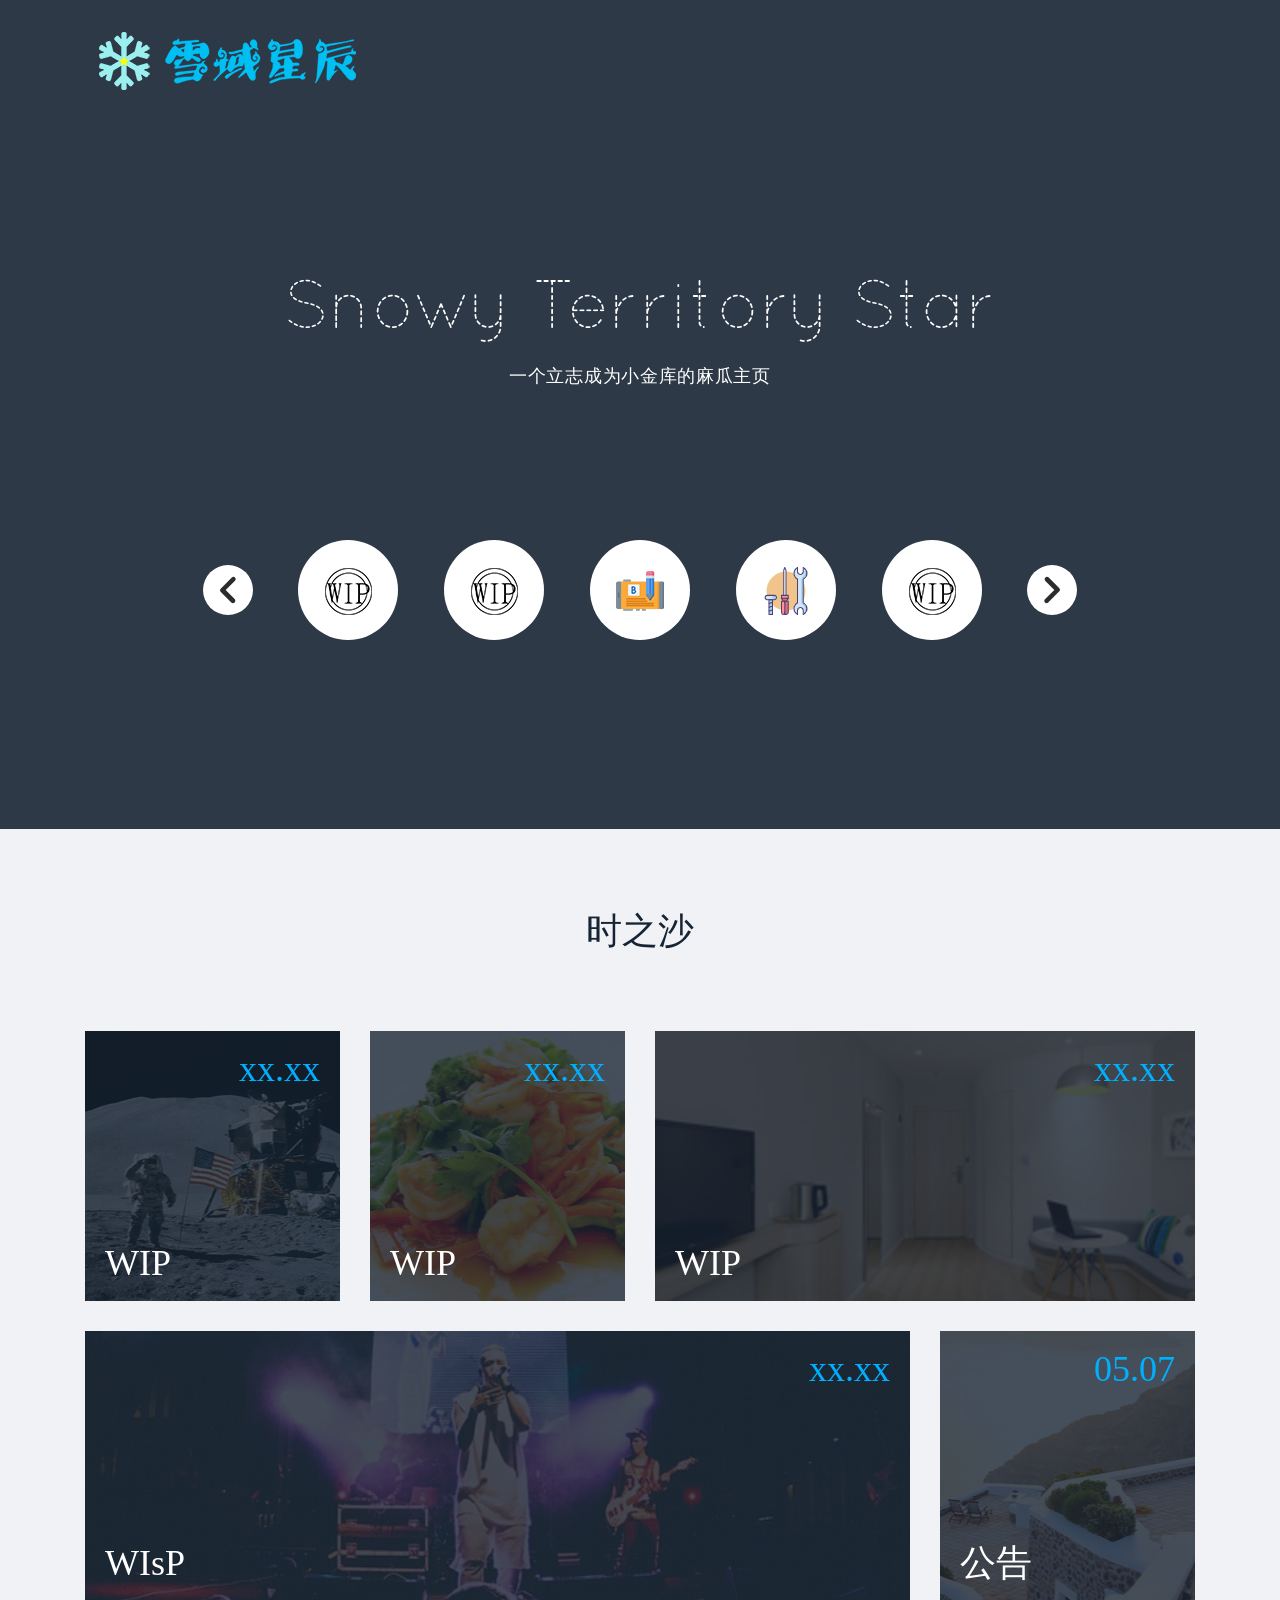
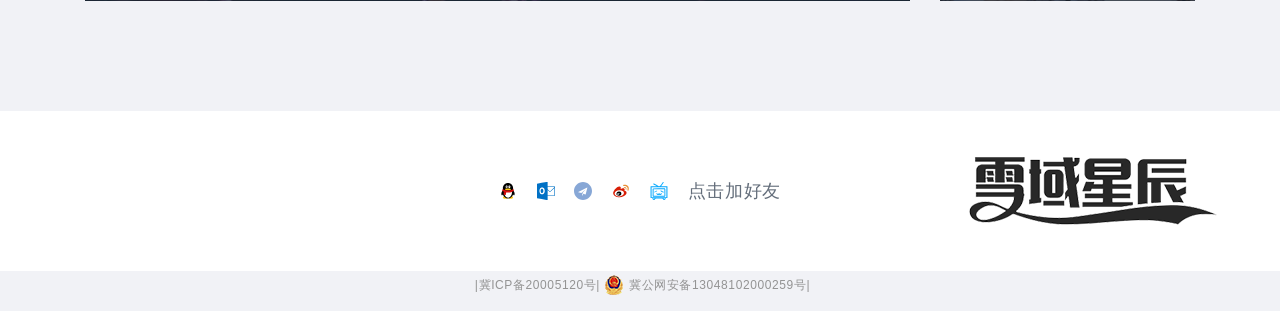
<file: index.html>
<!doctype html>
<html>
    <head>
        <title>雪域星辰</title>
        <link href="images/favicons/favicon.ico" rel="icon">
        <link href="css/bootstrap.min.css" rel="stylesheet">
        <link href="fonts/quicksand-dash/stylesheet.css" rel="stylesheet">
        <link href="css/owl.carousel.css" rel="stylesheet">
        <link href="css/owl.theme.default.css" rel="stylesheet">
        <link href="css/iconfont.css" rel="stylesheet">
        <link href="scripts/Nivo-Lightbox/nivo-lightbox.css" rel="stylesheet">
	    <link href="scripts/Nivo-Lightbox/themes/default/default.css" rel="stylesheet">
        <link href="css/jquery.nouislider.min.css" rel="stylesheet">
        <link href="css/style.css" rel="stylesheet">
    </head>
    <body>
        <header class="header">
            <div class="left">
                <a href="index.html">
                    <img src="images/logo/logo.png" alt="Snowy Territory Star" class="img-fluid">
                </a>
            </div>
        </header>
        <div class="section large transparent dark text-center" 
            style="background-image: url('http://ranpic.tool.snowystar.club/acgurl.php');">
            <div class="inner">
                <div class="container">
                    <h1>Snowy Territory Star</h1>
                    <p class="lead">一个立志成为小金库的麻瓜主页</p>
			
                    <div class="highlight-slider-wrapper">
                        <div class="row">
                            <div class="col-md-8 offset-2">
                                <div class="highlight-slider">
                                    <div class="item">
                                        <a href="" class="icon">
                                            <img src="images/png/WIP.png" alt="WIP">
                                            <div class="overlay">开发中…</div>
                                        </a>
                                    </div>
                                    <div class="item">
                                        <a href="" class="icon">
                                            <img src="images/png/WIP.png" alt="WIP">
                                            <div class="overlay">开发中…</div>
                                        </a>
                                    </div>
                                    <div class="item">
                                        <a href="http://blog.snowystar.club" class="icon">
                                            <img src="images/png/blog.png" alt="BLog">
                                            <div class="overlay">博客</div>
                                        </a>
                                    </div>
                                    <div class="item">
                                        <a href="" class="icon">
                                            <img src="images/png/tools.png" alt="Tools">
                                            <div class="overlay">工具</div>
                                        </a>
                                    </div>
                                    <div class="item">
                                        <a href="" class="icon">
                                            <img src="images/png/WIP.png" alt="WIP">
                                            <div class="overlay">开发中…</div>
                                        </a>
                                    </div>
                                    <div class="item">
                                        <a href="" class="icon">
                                            <img src="images/png/WIP.png" alt="WIP">
                                            <div class="overlay">开发中…</div>
                                        </a>
                                    </div>
                                    <div class="item">
                                        <a href="" class="icon">
                                            <img src="images/png/WIP.png" alt="WIP">
                                            <div class="overlay">开发中…</div>
                                        </a>
                                    </div>
                                    <div class="item">
                                        <a href="" class="icon">
                                            <img src="images/png/WIP.png" alt="WIP">
                                            <div class="overlay">开发中…</div>
                                        </a>
                                    </div>
                                </div>
                            </div>
                        </div>
                    </div>
                </div>
            </div>
        </div>
        <div class="section light">
            <div class="inner">
                <div class="container">
                    <h2 class="text-center">时之沙</h2>
                    <div class="row">
                        <div class="col-md-3 col-sm-6">
                            <a href="" class="category-box" style="background-image: url('images/time/category01.jpg');">
                                <div class="inner">
                                    <span class="number">xx.xx</span>
                                    <span class="title">WIP</span>
                                </div>
                            </a>
                        </div>
                        <div class="col-md-3 col-sm-6">
                            <a href="" class="category-box" style="background-image: url('images/time/category02.jpg');">
                                <div class="inner">
                                    <span class="number">xx.xx</span>
                                    <span class="title">WIP</span>
                                </div>
                            </a>
                        </div>
                        <div class="col-sm-6">
                            <a href="" class="category-box" style="background-image: url('images/time/category03.jpg');">
                                <div class="inner">
                                    <span class="number">xx.xx</span>
                                    <span class="title">WIP</span>
                                </div>
                            </a>
                        </div>
                        <div class="col-lg-9">
                            <a href="" class="category-box" style="background-image: url('images/time/category04.jpg');">
                                <div class="inner">
                                    <span class="number">xx.xx</span>
                                    <span class="title">WIsP</span>
                                </div>
                            </a>
                        </div>
                        <div class="col-md-3 col-sm-6">
                            <a href="" class="category-box" style="background-image: url('images/time/category05.jpg');">
                                <div class="inner">
                                    <span class="number">05.07</span>
                                    <span class="title">公告</span>
                                </div>
                            </a>
                        </div>
                    </div>
                </div>
            </div>
        </div>
        <footer class="footer">
            <div class="top">
                <div class="social-icons">
                    <a href="">
                        <svg class="icon" aria-hidden="true">
                            <use xlink:href="#icon-qq"></use>
                        </svg>
                    </a>
                    <a href="">
                        <svg class="icon" aria-hidden="true">
                            <use xlink:href="#icon-outlook"></use>
                        </svg>
                    </a>
                    <a href="">
                        <svg class="icon" aria-hidden="true">
                            <use xlink:href="#icon-dianbao"></use>
                        </svg>
                    </a>
                    <a href="https://weibo.com/GhostarDragon">
                        <svg class="icon" aria-hidden="true">
                            <use xlink:href="#icon-weibo"></use>
                        </svg>
                    </a>
                    <a href="https://space.bilibili.com/36609024">
                        <svg class="icon" aria-hidden="true">
                            <use xlink:href="#icon-bilibili"></use>
                        </svg>
                    </a>
		    <a href="weixin://contacts/profile/wxid_v4f3dvsyso2l22">点击加好友</a>
                </div>
                <div class="right">
                    <div class="logo">
                        <a href="index.html">
                            <img src="images/logo/logo-dark.png" alt="Snowy Territory Star" class="img-responsive">
                        </a>
                    </div>
                </div>
            </div>
            <div class="bottom">
                <a target="_blank" href="http://www.beian.miit.gov.cn" 
                    style="display:inline-block;text-decoration:none;height:20px;line-height:20px;">
                    <p style="float:left;height:20px;line-height:20px;margin: 0px 0px 0px 5px; color:#939393;">
                        |冀ICP备20005120号|</p>
                </a>
                <a target="_blank" href="http://www.beian.gov.cn/portal/registerSystemInfo?recordcode=13048102000259"
                    style="display:inline-block;text-decoration:none;height:20px;line-height:20px;">
                    <img src="images/beian/beian.png" style="float:left;">
                    <p style="float:left;height:20px;line-height:20px;margin: 0px 0px 0px 5px; color:#939393;">
                        冀公网安备13048102000259号|</p>
                </a>
            </div>
        </footer>
        <script src="js/jquery-3.4.1.min.js"></script>
        <script src="js/bootstrap.min.js"></script>
        <script src="js/owl.carousel.min.js"></script>
        <script src="scripts/Nivo-Lightbox/nivo-lightbox.min.js"></script>
        <script src="js/jquery.nouislider.all.min.js"></script>
        <script src="js/bootstrap.bundle.min.js"></script>
        <script src="js/iconfont.js"></script>
        <script src="js/scripts.js"></script>
    </body>
</html>
</file>
<file: fonts/quicksand-dash/stylesheet.css>
/* Generated by Font Squirrel (https://www.fontsquirrel.com) on October 24, 2016 */



@font-face {
    font-family: 'Quicksand Dash';
    src: url('quicksand_dash-webfont.woff2') format('woff2'),
         url('quicksand_dash-webfont.woff') format('woff');
    font-weight: normal;
    font-style: normal;

}
</file>
<file: css/iconfont.css>
@font-face {font-family: "iconfont";
  src: url('iconfont.eot?t=1588852983098'); /* IE9 */
  src: url('iconfont.eot?t=1588852983098#iefix') format('embedded-opentype'), /* IE6-IE8 */
  url('[data-uri]') format('woff2'),
  url('iconfont.woff?t=1588852983098') format('woff'),
  url('iconfont.ttf?t=1588852983098') format('truetype'), /* chrome, firefox, opera, Safari, Android, iOS 4.2+ */
  url('iconfont.svg?t=1588852983098#iconfont') format('svg'); /* iOS 4.1- */
}
.icon {
       width: 1em; height: 1em;
       vertical-align: -0.15em;
       fill: currentColor;
       overflow: hidden;
    }
.iconfont {
  font-family: "iconfont" !important;
  font-size: 16px;
  font-style: normal;
  -webkit-font-smoothing: antialiased;
  -moz-osx-font-smoothing: grayscale;
}

.icon-right:before {
  content: "\e61c";
}

.icon-left:before {
  content: "\e662";
}

.icon-qq1:before {
  content: "\e65d";
}

.icon-dianbao:before {
  content: "\e661";
}

.icon-outlook:before {
  content: "\e622";
}

.icon-qq:before {
  content: "\e606";
}

.icon-weibo:before {
  content: "\e600";
}

.icon-bilibili:before {
  content: "\e601";
}
</file>
<file: css/style.css>
/*=======================================*/
/*         01.General Styles             */				
/*=======================================*/
body {
	font-family: 'Poppins', sans-serif;					/*字体样式，默认 Poppins */
	font-weight: 400;									/*字体粗细，默认 400 */
	font-size: 14px;									/*字体大小，默认 14px */
	line-height: 28px;									/*行高，默认 28px */
	color: #646e7b;									/*颜色，默认 #646e7b */
	letter-spacing: 0.7px;								/*字符间距，默认 0.7px */
	overflow-x: hidden;									/*超出宽度裁剪，默认 hidden （超出宽度裁剪，企鹅不出现滚动条）*/
}
a {
	color: #00b0ff;									/*颜色，默认 #00b0ff */
	-webkit-transition: 0.25s;							/* Safari 和 Chrome */
	-ms-transition: 0.25s;								/* IE */
	-moz-transition: 0.25s;								/* Firefox 4 */
	-o-transition: 0.25s;								/* Opera */
	transition: 0.25s;									/*过渡效果，默认 0.25s */
}								
a:hover {												/* :hover 伪类*/
	color: #00b0ff;									/*颜色，默认 #00b0ff */
	opacity: 0.75;										/*不透明度，默认 0.75*/
	text-decoration: none;								/*文本修饰，默认 none */
}
a:focus {												/* :focus 伪类*/
	text-decoration: none;								/*文本修饰，默认 none */
}
a img {
	-webkit-transition: 0.25s;							/* Safari 和 Chrome */
	-ms-transition: 0.25s;								/* IE */
	-moz-transition: 0.25s;								/* Firefox 4 */
	-o-transition: 0.25s;								/* Opera */
	transition: 0.25s;									/*过渡效果，默认 0.25s */
}
a img:hover {											/* :hover 伪类*/
	opacity: 0.9;										/*不透明度，默认 0.9 */
}
p {
	margin-bottom: 50px;								/*下外边距，默认 50px */
}
p.no-margin-bottom {
	margin-bottom: 0;									/*下外边距，默认 0 */
}
p.lead {
	font-size: 18px;									/*字体大小，默认 18px */
	line-height: 28px;									/*字体行高，默认 28px */
	margin-bottom: 36px;								/*下外边距，默认 36px */
	font-weight: 300;									/*字体粗细，默认 300  */
}
h1 {
  font-size: 68px;										/*字体大小，默认 68px */
  line-height: 82px;									/*字体行高，默认 82px */
  font-weight: 300;										/*字体粗细，默认 300 */
  margin-top: 0;										/*上外边距，默认 0 */
  margin-bottom: 12px;									/*下外边距，默认 12px */
  font-family: 'Quicksand Dash', sans-serif;			/*字体样式，默认 Quicksand Dash */
}
h2 {
	font-family: 'Quicksand', sans-serif;				/*字体样式，默认 Quicksand */
	font-weight: 400;									/*字体粗细，默认 400 */
	font-size: 36px;									/*字体大小，默认 36px */
	line-height: 44px;									/*字体行高，默认 44px */
	color: #172434;									/*颜色，默认 #172434 */
	margin: 0;											/*外边距，默认 0 */
	margin-bottom: 78px;								/*下外边距，默认 78px */
	letter-spacing: 0;									/*字符间距，默认 0 */
}
h2 small {
	margin: 0;											/*外边距，默认 0 */
	margin-top: 6px;									/*上外边距，默认 6px */
	display: block;										/*显示框类型，默认 block */
	color: #646e7b;									/*颜色，默认 #646e7b */
	font-size: 16px;									/*字体大小，默认 16px */
	line-height: 28px;									/*字体行高，默认 28px */
	font-family: 'Poppins', sans-serif;					/*字体样式，默认 Poppins */
	font-weight: 400;									/*字体粗细，默认 400 */
	letter-spacing: 0.8px;								/*字符间距，默认 0.8px */
}
h3 {
	font-family: 'Quicksand', sans-serif;				/*字体样式，默认 Quicksand */
	font-weight: 400;									/*字体粗细，默认 400 */
	font-size: 26px;									/*字体大小，默认 26px */
	line-height: 30px;									/*字体行高，默认 30px */
	color: #172434;									/*颜色，默认 #172434 */
	margin: 0;											/*外边距，默认 0 */
	margin-bottom: 28px;								/*下外边距，默认 28px */
	letter-spacing: 1.3px;								/*字符间距，默认 1.3px */
}
h4 {
	font-family: 'Quicksand', sans-serif;				/*字体样式，默认 Quicksand */
	font-weight: 400;									/*字体粗细，默认 400 */
	font-size: 24px;									/*字体大小，默认 24px */
	line-height: 28px;									/*字体行高，默认 28px */
	color: #172434;									/*颜色，默认 #172434 */
	margin: 0;											/*外边距，默认 0 */
	margin-bottom: 30px;								/*下外边距，默认 30px */
	letter-spacing: 0;									/*字符间距，默认 0 */
}
h5 {
	font-family: 'Poppins', sans-serif;					/*字体样式，默认 Poppins */
	font-weight: 400;									/*字体粗细，默认 400 */
	font-size: 16px;									/*字体大小，默认 16px */
	line-height: 28px;									/*字体行高，默认 28px */
	color: #172434;									/*颜色，默认 #172434 */
	margin: 0;											/*外边距，默认 0 */
	margin-bottom: 20px;								/*下外边距，默认 20px */
	letter-spacing: 0.8px;								/*字符间距，默认 0.8px */
}
/***********************************/
/*              Header             */
/***********************************/
.header {
	z-index: 9;
	line-height: 120px;
    background: #172434;
    position: relative;
}
.header .left {
    position: absolute;
    top: 0;
    left: 64px;
    z-index: 10;
}
.header .logo {
    height: 120px;              /*高度，默认 120px */
    font-size: 0;               /*字体大小，默认 0 */
	text-align: center;         /*文本对齐方式，默认 center */
    display: inline-block;      /*显示框类型，默认 inline-block */
    vertical-align: top;        /*垂直对齐方式，默认 top */
  }
.header .logo:before {
    content: '';
	height: 100%;				/*高度，默认 100% */
	display: inline-block;		/*显示框类型，默认 inline-block */
	vertical-align: middle;		/*垂直对齐方式，默认 middle */
}
.header .logo a {
    display: inline-block;		/*显示框类型，默认 inline-block */
	vertical-align: middle;		/*垂直对齐方式，默认 middle */
	max-height: 120px;			/*最大高度，默认 120px */
}
/***********************************/
/*              Footer             */
/***********************************/
.footer .top {
	background: #fff;
	position: relative;
	height: 160px;
}
.footer .top .right {
	position: absolute;
	top: 0px;
	right: 50px;
	line-height: 160px;
}
.footer .top .logo {
	height: 160px;
	font-size: 0;
	text-align: center;
	display: inline-block;
	vertical-align: top;
}
.footer .top .logo:before {
	content: '';
	height: 100%;
	display: inline-block;
	vertical-align: middle;
}
.footer .top .logo a {
	display: inline-block;
	vertical-align: middle;
	max-height: 160px;
}
.footer .top .social-icons {
	text-align: center;
}
.footer .top .social-icons a {
	font-size: 18px;
	line-height: 160px;
	color: #646e7b;
	margin: 0 7px;
}
.footer .top .social-icons a:hover {
	color: #00b0ff;
}

.footer .bottom {
	font-size: 12px;
	line-height: 40px;
	color: #646e7b;
	text-align: center;
	letter-spacing: .6px;
	background: #f1f2f6;
}
/***********************************/
/*             Section             */
/***********************************/
.section {
    position: relative;
    padding: 0;
    background-size: cover;
    background-position: center;
    background-repeat: no-repeat;
}
.section>.inner {
	padding: 80px 0;
	background: #fff;
	position: relative;
}
.section.small>.inner {
	padding: 60px 0;
}
.section.large>.inner {
	padding: 182px 0;
	padding-top: 268px;
}
.section.no-padding>.inner {
	padding: 0;
}
.section.no-padding-bottom>.inner {
	padding-bottom: 0;
}
.section.no-padding-top>.inner {
	padding-top: 0;
}
.section.white>.inner {
	background: #fff;
}
.section.light>.inner {
	background: #f1f2f6;
}
.section.dark>.inner {
	background: #172434;
}
.section.transparent.dark>.inner {
	background: rgba(23,36,52,.9);
	color: #fff;
}
.section.transparent.light>.inner {
	background: rgba(241,242,246,.92);
}
.fullscreen-section {
	width: 100vw;
	height: 100vh;
	height: calc(100vh - 120px);
	display: table;
	table-layout: fixed;
}
.fullscreen-section>.left {
	display: table-cell;
	height: 100%;
	vertical-align: top;
}
.fullscreen-section>.right {
	display: table-cell;
	height: 100%;
	width: 830px;
	background: #f1f2f6;
	vertical-align: top;
}
.fullscreen-section>.right>.inner {
	width: 100%;
	height: 100vh;
	height: calc(100vh - 120px);
	overflow: auto;
	padding: 0 30px;
	padding-top: 30px;
}
.boxed-section>.inner {
	position: relative;
	padding: 0;
}
.boxed-section>.inner .box {
	padding: 80px 30px;
	background: #fff;
	position: relative;
	margin-top: -160px;
	margin-bottom: 80px;
}
.boxed-section>.inner .box.no-side-padding {
	padding-left: 0;
	padding-right: 0;
}
.boxed-section>.inner .box.transparent {
	padding: 0;
	background: none;
}
/***********************************/
/*        Highlight Slider         */
/***********************************/
.highlight-slider-wrapper {
	margin-top: 150px;									/*字体上外边距,默认 72px */
}
.highlight-slider .item {
	text-align: center;									/*文本对齐方式，默认 center */
}
.highlight-slider .item .icon {
	display: inline-block;								/*显示框类型，默认 inline-block （行内块） */
	width: 100px;										/*高度，默认 100px */
	height: 100px;										/*宽度，默认 100px */
	line-height: 100px;									/*行高，默认 100px */
	background: #fff;								/*背景颜色，默认 #fff */
	border-radius: 50%;									/*圆角边框，默认 50% */
	position: relative;									/*元素布局，默认 relative （相对定位） */
}
.highlight-slider .item .icon:hover {
	opacity: 1;											/*不透明度，默认 1 */
	box-shadow: 0 12px 22px rgba(0, 0, 0, 0.35);	/*盒子阴影，默认大小 0 12px 22px 默认颜色 rgba(0, 0, 0, 0.35) */
}
.highlight-slider .item .icon img {
	display: inline-block;								/*显示框类型，默认 inline-block （行内块） */
	width: auto;										/*图像宽度，默认 auto */
}
.highlight-slider .item .icon .overlay {
	position: absolute;									/*元素布局，默认 absolute （绝对定位）*/
	top: 0;												/*距离上边距离，默认 0 */
	left: 0;											/*距左边距离，默认 0 */
	display: block;										/*显示框类型，默认 block */
	width: 100%;										/*高度，默认 100% */
	height: 100%;										/*宽度，默认 100% */
	color: #fff;									/*颜色，默认 #fff */
	font-size: 12px;									/*字体大小，默认 12px */
	line-height: 100px;									/*字体行高，默认 100px */
	letter-spacing: 1.2px;								/*字符间距，默认 1.2px */
	background: #00b0ff;							/*背景颜色，默认 #00b0ff */
	border-radius: 50%;									/*圆角边框，默认 50% */
	opacity: 0;											/*不透明度，默认 0 */
	-webkit-transition: .25s;							/* Safari 和 Chrome */
	-ms-transition: .25s;								/* IE */
	-moz-transition: .25s;								/* Firefox 4 */
	-o-transition: .25s;								/* Opera */
	transition: .25s;									/*过渡效果，默认 0.25s */
}
.highlight-slider .item .icon:hover .overlay {
	opacity: 1;
}
.highlight-slider.owl-theme .owl-nav {
	margin: 0;
}
.highlight-slider.owl-theme .owl-nav [class*='owl-'] {
	margin: 0;
	padding: 0;
	border-radius: 50%;
	display: inline-block;
	width: 50px;
	height: 50px;
	line-height: 50px;
	background: #fff;
	color: #49a0d5;
	font-size: 30px;
	letter-spacing: 0;
	position: absolute;
	top: 25px;
	-webkit-transition: .25s;
	-ms-transition: .25s;
	-moz-transition: .25s;
	-o-transition: .25s;
	transition: .25s;
}
.highlight-slider.owl-theme .owl-nav [class*='owl-']:hover {
	box-shadow: 0 12px 22px rgba(0,0,0,.35);
	background: #00b0ff;
	color: #fff;
	opacity: 1;
}
.highlight-slider.owl-theme .owl-nav [class*='owl-'] i {
	line-height: inherit;
}
.highlight-slider.owl-theme .owl-nav .owl-prev {
	left: -72px;
}
.highlight-slider.owl-theme .owl-nav .owl-next {
	right: -72px;
}
/***********************************/
/*            Categories           */
/***********************************/
.category-box {
	position: relative;
	padding: 0;
	background-size: cover;
	background-position: center;
	background-repeat: no-repeat;
	font-family: 'Poiret One', cursive;
	font-size: 36px;
	line-height: 36px;
	letter-spacing: 0;
	display: block;
	margin-bottom: 30px;
	-webkit-transition: .5s;
	-ms-transition: .5s;
	-moz-transition: .5s;
	-o-transition: .5s;
	transition: .5s;
}
.category-box:hover {
	opacity: 1;
	box-shadow: 0 12px 22px rgba(0,0,0,.35);
}
.category-box>.inner {
	height: 270px;
	background: rgba(23,36,52,.8);
	-webkit-transition: .5s;
	-ms-transition: .5s;
	-moz-transition: .5s;
	-o-transition: .5s;
	transition: .5s;
}
.category-box:hover>.inner {
	background: none;
}
.category-box>.inner img {
	position: absolute;
	top: 20px;
	left: 20px;
}
.category-box>.inner .number {
	position: absolute;
	top: 20px;
	right: 20px;
	color: #00b0ff;
}
.category-box>.inner .title {
	position: absolute;
	bottom: 20px;
	left: 20px;
	color: #fff;
}
</file>
<file: scripts/Nivo-Lightbox/themes/default/default.css>
/*
 * Nivo Lightbox Default Theme v1.0
 * http://dev7studios.com/nivo-lightbox
 *
 * Copyright 2013, Dev7studios
 * Free to use and abuse under the MIT license.
 * http://www.opensource.org/licenses/mit-license.php
 */
 
.nivo-lightbox-theme-default.nivo-lightbox-overlay { 
	background: #666;
	background: rgba(0,0,0,0.6); 
}
.nivo-lightbox-theme-default .nivo-lightbox-content.nivo-lightbox-loading { background: url(loading.gif) no-repeat 50% 50%; }

.nivo-lightbox-theme-default .nivo-lightbox-nav {
	top: 10%;
	width: 8%;
	height: 80%;
	text-indent: -9999px;
	background-repeat: no-repeat;
	background-position: 50% 50%;
	opacity: 0.5;
}
.nivo-lightbox-theme-default .nivo-lightbox-nav:hover { 
	opacity: 1; 
	background-color: rgba(0,0,0,0.5);
}
.nivo-lightbox-theme-default .nivo-lightbox-prev { 
	background-image: url(prev.png); 
	border-radius: 0 3px 3px 0;
}
.nivo-lightbox-theme-default .nivo-lightbox-next { 
	background-image: url(next.png); 
	border-radius: 3px 0 0 3px;
}

.nivo-lightbox-theme-default .nivo-lightbox-close {
	display: block;
	background: url(close.png) no-repeat 5px 5px;
	width: 16px;
	height: 16px;
	text-indent: -9999px;
	padding: 5px;
	opacity: 0.5;
}
.nivo-lightbox-theme-default .nivo-lightbox-close:hover { opacity: 1; }

.nivo-lightbox-theme-default .nivo-lightbox-title-wrap { bottom: -7%; }
.nivo-lightbox-theme-default .nivo-lightbox-title {
	font: 14px/20px 'Helvetica Neue', Helvetica, Arial, sans-serif;
	font-style: normal;
	font-weight: normal;
	background: #000;
	color: #fff;
	padding: 7px 15px;
	border-radius: 30px;
}

.nivo-lightbox-theme-default .nivo-lightbox-image img {
	background: #fff;
	-webkit-box-shadow: 0px 1px 1px rgba(0,0,0,0.4);
	   -moz-box-shadow: 0px 1px 1px rgba(0,0,0,0.4);
	        box-shadow: 0px 1px 1px rgba(0,0,0,0.4);
}
.nivo-lightbox-theme-default .nivo-lightbox-ajax,
.nivo-lightbox-theme-default .nivo-lightbox-inline {
	background: #fff;
	padding: 40px;
	-webkit-box-shadow: 0px 1px 1px rgba(0,0,0,0.4);
	   -moz-box-shadow: 0px 1px 1px rgba(0,0,0,0.4);
	        box-shadow: 0px 1px 1px rgba(0,0,0,0.4);
}

@media (-webkit-min-device-pixel-ratio: 1.3),
       (-o-min-device-pixel-ratio: 2.6/2),
       (min--moz-device-pixel-ratio: 1.3),
       (min-device-pixel-ratio: 1.3),
       (min-resolution: 1.3dppx) {

	.nivo-lightbox-theme-default .nivo-lightbox-content.nivo-lightbox-loading { 
		background-image: url(loading@2x.gif); 
		background-size: 32px 32px;
	}
	.nivo-lightbox-theme-default .nivo-lightbox-prev { 
		background-image: url(prev@2x.png); 
		background-size: 48px 48px;
	}
	.nivo-lightbox-theme-default .nivo-lightbox-next { 
		background-image: url(next@2x.png); 
		background-size: 48px 48px;
	}
	.nivo-lightbox-theme-default .nivo-lightbox-close { 
		background-image: url(close@2x.png); 
		background-size: 16px 16px;
	}
	
}
</file>
